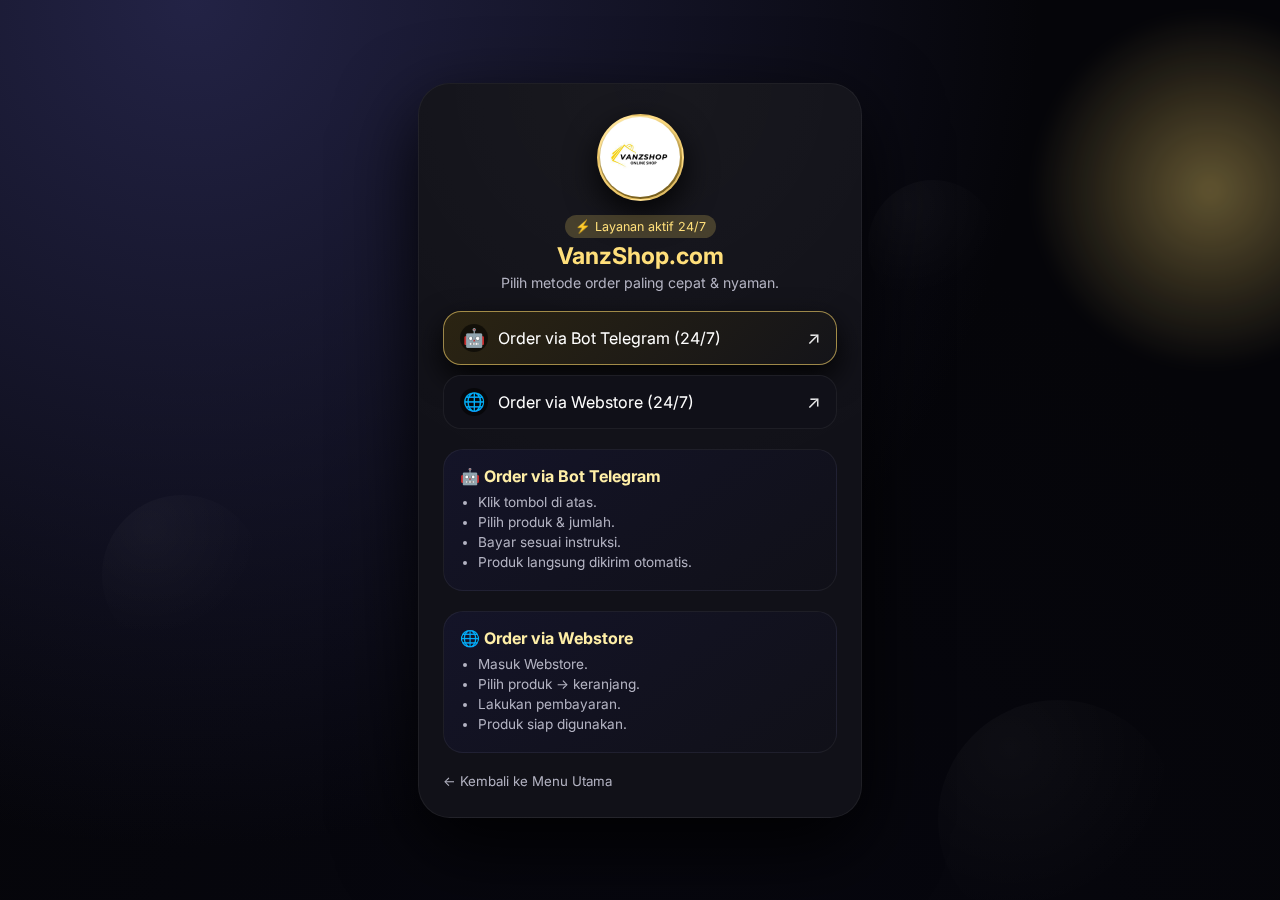
<file: index.html>
<!doctype html>
<html lang="id">
<head>
  <meta charset="utf-8">
  <title>Layanan Aktif 24/7 — VanzShop.com</title>
  <meta name="viewport" content="width=device-width, initial-scale=1">
  <link href="https://fonts.googleapis.com/css2?family=Inter:wght@400;500;600;700&display=swap" rel="stylesheet">

<style>
/* ========== THEME ========== */
:root {
  --bg:#050509;
  --card:#111118;
  --accent:#f7d46a;
  --accent-strong:#ffdf7a;
  --accent-soft:rgba(247,212,106,0.22);
  --text:#f5f5f5;
  --text-muted:#b3b3c2;
  --border-soft:rgba(255,255,255,0.06);
  --radius-card:32px;
  --radius-btn:18px;
  --shadow-soft:0 28px 80px rgba(0,0,0,0.9);
}

/* RESET */
*, *::before, *::after { box-sizing:border-box; }
html, body { margin:0; padding:0; }

body {
  min-height:100vh;
  font-family:"Inter", sans-serif;
  background:var(--bg);
  color:var(--text);
  display:flex;
  align-items:center;
  justify-content:center;
  overflow-x:hidden;
}

/* ========== BG GRADIENT + GLOW + ORBS ========== */
.page-bg {
  position:fixed;
  inset:0;
  z-index:0;
  pointer-events:none;
  background:
    radial-gradient(circle at 15% 0%, rgba(40,40,80,0.85), transparent 60%),
    radial-gradient(circle at 50% 120%, rgba(8,8,18,0.9), #050509 70%);
}

/* glow kuning kanan */
.page-bg::after {
  content:"";
  position:absolute;
  right:-140px;
  top:-20px;
  width:420px;
  height:420px;
  background:radial-gradient(circle, rgba(247,212,106,0.42) 0%, transparent 60%);
  filter:blur(6px);
  opacity:.9;
  mix-blend-mode:screen;
}

/* Orb */
.orb {
  position:absolute;
  border-radius:999px;
  background:radial-gradient(circle at 30% 20%, rgba(255,255,255,0.06), transparent 65%);
  opacity:.55;
  animation:floatOrb 36s ease-in-out infinite alternate;
}
.orb-1 { width:160px;height:160px;left:8%;top:55%;animation-delay:-6s; }
.orb-2 { width:240px;height:240px;right:8%;bottom:-40px;animation-delay:-14s; }
.orb-3 { width:130px;height:130px;right:22%;top:20%;animation-delay:-22s; }

@keyframes floatOrb {
  0%   { transform:translate3d(0,0,0);opacity:.45; }
  50%  { transform:translate3d(18px,-24px,0);opacity:.8; }
  100% { transform:translate3d(-12px,-6px,0);opacity:.5; }
}

/* ========== CARD LAYOUT ========== */
.shell {
  width:100%;
  max-width:480px;
  padding:32px 18px;
  position:relative;
  z-index:1;
}
.card {
  background:radial-gradient(circle at top, rgba(255,255,255,0.03), transparent 55%), var(--card);
  padding:30px 24px 28px;
  border-radius:var(--radius-card);
  border:1px solid var(--border-soft);
  box-shadow:var(--shadow-soft);
}

/* ========== LOGO BULAT FIX ========== */
.logo-wrapper {
  display:flex;
  justify-content:center;
  margin-bottom:14px;
}

.logo-circle {
  width:87px;
  height:87px;
  border-radius:999px;
  overflow:hidden; /* PENTING SUPAYA GAMBAR IKUT BULET */
  background:radial-gradient(circle at 30% 20%, #fff7c8 0%, #ffe083 35%, #d4a937 70%, #7f6518 100%);
  border:2px solid rgba(255,220,140,0.6);
  box-shadow:
    0 12px 32px rgba(0,0,0,0.85),
    inset 0 6px 10px rgba(255,255,255,0.22),
    inset 0 -6px 10px rgba(0,0,0,0.45);
  display:flex;
  align-items:center;
  justify-content:center;
}

.logo-circle img {
  width:97%;
  height:97%;
  object-fit:contain;
  border-radius:50%; /* BIAR LOGO IKUT BULAT */
}

/* ========== TITLE ========== */
.title-wrap { text-align:center; margin-bottom:20px; }
.badge {
  display:inline-flex;
  align-items:center;
  gap:6px;
  padding:4px 10px;
  background:var(--accent-soft);
  border-radius:999px;
  color:var(--accent-strong);
  font-size:.78rem;
}
.title-wrap h1 {
  margin:4px 0;
  font-size:1.45rem;
  color:var(--accent-strong);
}
.title-wrap p {
  margin:0;
  font-size:.88rem;
  color:var(--text-muted);
}

/* ========== BUTTONS ========== */
.link-btn {
  width:100%;
  background:#101018;
  border:1px solid var(--border-soft);
  border-radius:var(--radius-btn);
  padding:12px 16px;
  margin-top:10px;
  display:flex;
  justify-content:space-between;
  align-items:center;
  text-decoration:none;
  color:#fff;
  transition:.12s;
}
.link-btn:hover {
  transform:translateY(-1px);
  border-color:rgba(247,212,106,0.6);
  box-shadow:0 16px 38px rgba(0,0,0,0.9);
  background:linear-gradient(135deg,#181821,#1d1d25);
}

.link-btn-primary {
  background:linear-gradient(135deg,#2b2412,#141419);
  border-color:rgba(247,212,106,0.6);
  box-shadow:0 12px 30px rgba(0,0,0,0.9);
}
.link-btn-primary:hover {
  background:linear-gradient(135deg,#3c3217,#171722);
}

.btn-left { display:flex;align-items:center;gap:10px; }
.btn-icon {
  width:28px;height:28px;
  background:rgba(0,0,0,0.55);
  border-radius:999px;
  display:flex;
  align-items:center;
  justify-content:center;
  font-size:1.12rem;
}
.btn-arrow { opacity:.9;font-size:1.1rem; }

/* ========== INFO BOX ========== */
.order-box {
  margin-top:20px;
  padding:16px;
  border-radius:20px;
  background:linear-gradient(145deg,#141428,#101018);
  border:1px solid rgba(255,255,255,0.06);
}
.order-box h2 {
  margin:0 0 8px;
  color:#ffefa7;
  font-size:1rem;
}
.order-box ul {
  margin:0;
  padding-left:18px;
}
.order-box li {
  font-size:.85rem;
  color:var(--text-muted);
  margin-bottom:4px;
}

/* ========== BACK LINK ========== */
.back-link {
  margin-top:20px;
  color:var(--text-muted);
  text-decoration:none;
  font-size:.83rem;
  display:flex;
  align-items:center;
  gap:6px;
}
</style>
</head>

<body>

<!-- BACKGROUND -->
<div class="page-bg">
  <div class="orb orb-1"></div>
  <div class="orb orb-2"></div>
  <div class="orb orb-3"></div>
</div>

<!-- CONTENT -->
<main class="shell">
<section class="card">

  <!-- LOGO BULAT -->
  <div class="logo-wrapper">
    <div class="logo-circle">
      <img src="logo.png" alt="VanzShop Logo">
    </div>
  </div>

  <!-- TITLE -->
  <div class="title-wrap">
    <div class="badge">⚡ Layanan aktif 24/7</div>
    <h1>VanzShop.com</h1>
    <p>Pilih metode order paling cepat & nyaman.</p>
  </div>

  <!-- BUTTON 1 -->
  <a class="link-btn link-btn-primary" href="https://t.me/VanzShopBot" target="_blank">
    <span class="btn-left">
      <span class="btn-icon">🤖</span>
      Order via Bot Telegram (24/7)
    </span>
    <span class="btn-arrow">↗</span>
  </a>

  <!-- BUTTON 2 -->
  <a class="link-btn" href="https://web.xoftware.id/vanzstoreid" target="_blank">
    <span class="btn-left">
      <span class="btn-icon">🌐</span>
      Order via Webstore (24/7)
    </span>
    <span class="btn-arrow">↗</span>
  </a>

  <!-- BOX 1 -->
  <div class="order-box">
    <h2>🤖 Order via Bot Telegram</h2>
    <ul>
      <li>Klik tombol di atas.</li>
      <li>Pilih produk & jumlah.</li>
      <li>Bayar sesuai instruksi.</li>
      <li>Produk langsung dikirim otomatis.</li>
    </ul>
  </div>

  <!-- BOX 2 -->
  <div class="order-box">
    <h2>🌐 Order via Webstore</h2>
    <ul>
      <li>Masuk Webstore.</li>
      <li>Pilih produk → keranjang.</li>
      <li>Lakukan pembayaran.</li>
      <li>Produk siap digunakan.</li>
    </ul>
  </div>

  <!-- BACK -->
  <a class="back-link" href="https://vanzshop.com">← Kembali ke Menu Utama</a>

</section>
</main>

</body>
</html>
</file>
